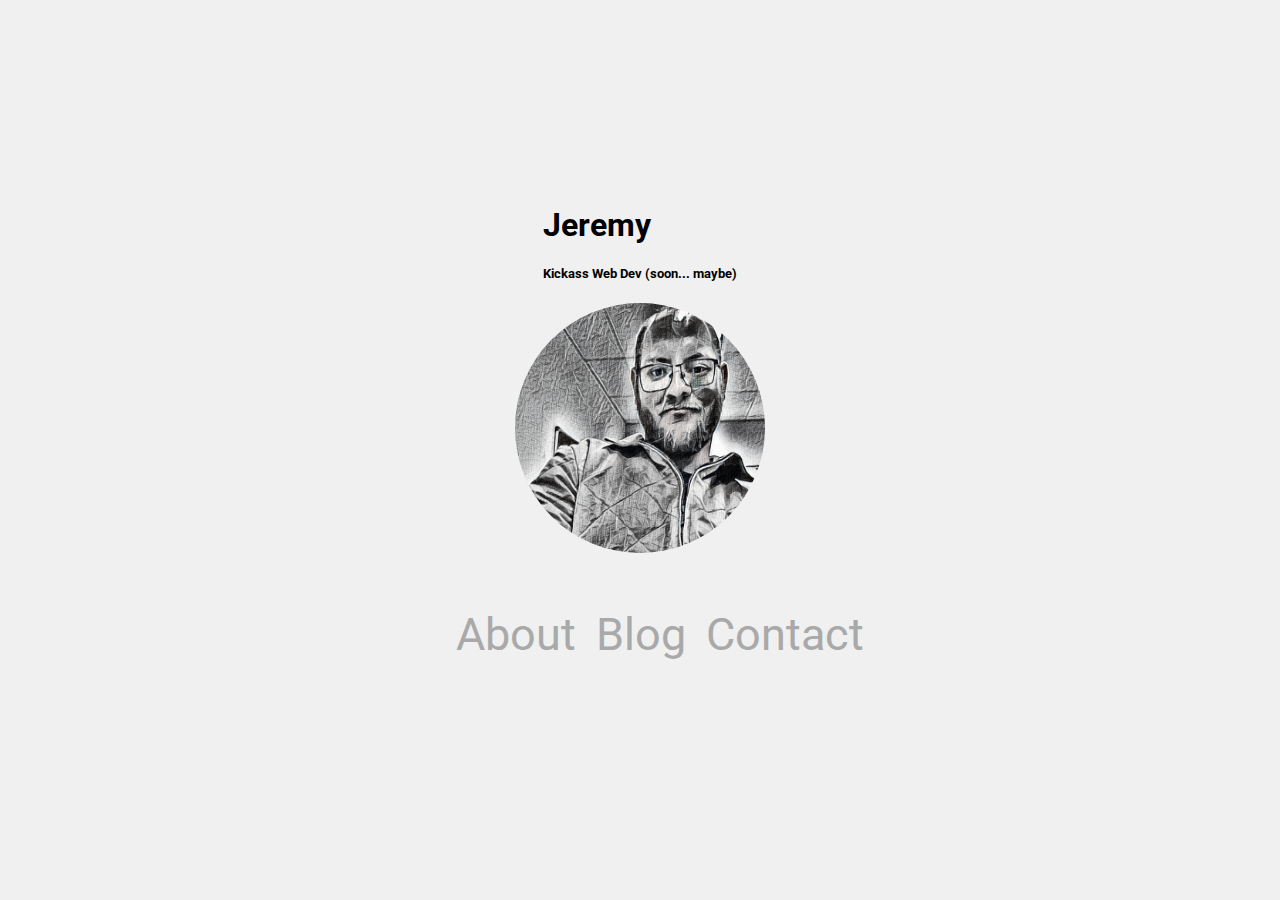
<file: index.html>
<html lang="en">
<head>
    <meta charset="UTF-8">
    <meta name="viewport" content="width=device-width, initial-scale=1.0">
    <title>Landing</title>
    <link rel="stylesheet" href="css/style.css"  integrity="sha384-k+2C501+hkP4gpvHxb9jZjBNFe+vx7ETuOc91IgJUPUnmVnNKAWpbbX7F2lsbICy" integrity="StxKCw1ZL+ANnHAAT9hsRF519lhJQcskrcDniaiuCh/pV4Wd+6jUtaFvGSc/ZKeeOdKyau3gQgTG34Zu6AhmEA==">
    <link rel="stylesheet" href="css/index-style.css" integrity="sha384-uQEvX1Fg6pxDQgri4wNIWrrcQmueABCxLkos25cLWYsCsOa9gIYkKoybM8VcLI/P" integrity="sha512-CBRRPKwqVPa8aHHK4nLSc6PM4pJ3QUji4jjg6B6FQ6SZGQrwALpPicJmIeLDB9dvEwMbuNAoOQuhHWPP/wH8ug==">
    <link rel="stylesheet" href="https://fonts.googleapis.com/css?family=Roboto">
</head>
<body>
<!-- Parent grid helps center rest of the page  -->
<div id="parent">
    <!-- Landing grid holds all the components together in the center -->
    <section id="landing-grid">
        <!-- Header with title and tagline -->
        <header>
            <h1>Jeremy</h1>
            <h5>Kickass Web Dev (soon... maybe)</h5>
        </header>
        <!-- Profile Picture -->
        <picture id="profile">
            <img src="img/profile-escher.jpg" alt="Jeremy's Profile Picture">
        </picture>
        <!-- Navigation Bar with links to other pages -->
        <nav id="link-list">
            <ul>
                <li><a href="about.html">About</a></li>
                <li><a href="blog.html">Blog</a></li>
                <li><a href="contact.html">Contact</a></li>
            </ul>
        </nav>
    </section>
</div>
</body>
</html>
</file>
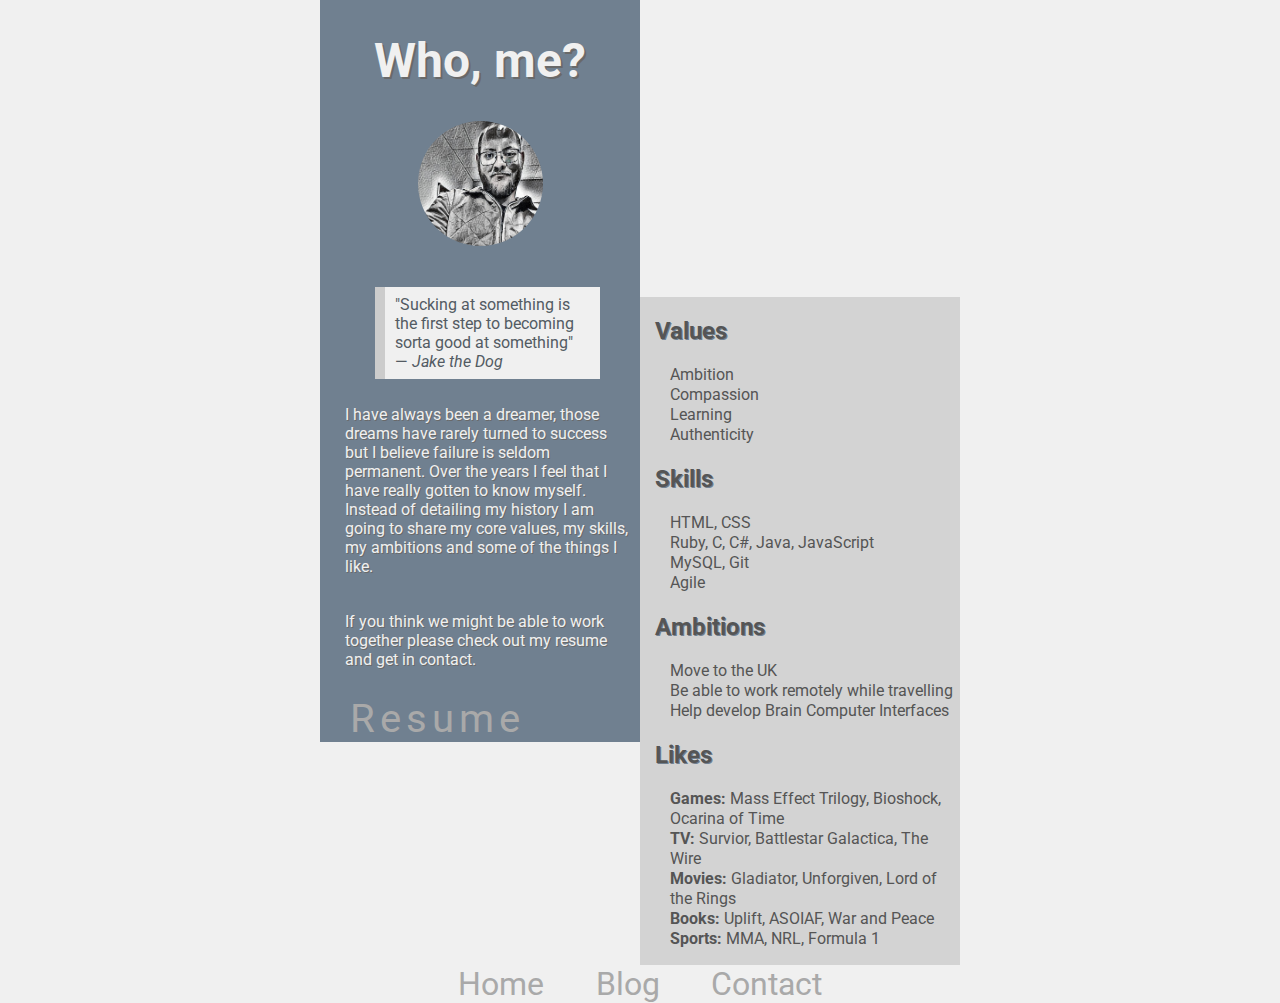
<file: about.html>
<html lang="en">

<head>
    <meta charset="UTF-8">
    <meta name="viewport" content="width=device-width, initial-scale=1.0">
    <title>About</title>
    <link rel="stylesheet" href="css/about-style.css"  integrity="sha384-KZYV+azrhFkuovWqf3KF93S/WThEKj3K5xXIaVB5UIcHeqs4CfdZap0AyLp/wOol" integrity="sha512-jSys7vu4EpEhOF9/qepeSPAVEVD97R1ZfUxNrU6rmhW3OCXzr7pgji/1b1W+/0dbjvBbxk4VPyk9tRlJFGsGUA==">
    <link rel="stylesheet" href="css/style.css"  integrity="sha384-k+2C501+hkP4gpvHxb9jZjBNFe+vx7ETuOc91IgJUPUnmVnNKAWpbbX7F2lsbICy" integrity="StxKCw1ZL+ANnHAAT9hsRF519lhJQcskrcDniaiuCh/pV4Wd+6jUtaFvGSc/ZKeeOdKyau3gQgTG34Zu6AhmEA==">
    <link rel="stylesheet" href="https://fonts.googleapis.com/css?family=Roboto">
</head>

<body>
    <!-- Grid container for layout -->
    <section id="grid-container">
        <!-- Left side content -->
        <section id="left-side">
            <h1 id="feature-title">Who, me?</h1>
            <picture id="profile-picture">
                <img src="img/profile-escher.jpg" alt="Picture of Jeremy">
            </picture>
            <!-- Group together important quote, small bio paragraph, link to resume -->
            <section id="bio">
                <blockquote>"Sucking at something is the first step to becoming sorta good at something"<br> &mdash;
                    <em>Jake the Dog</em></blockquote>
                <p>I have always been a dreamer, those dreams have rarely turned to success but I believe failure is
                    seldom permanent. Over the years I feel that I have really gotten to know myself.
                    Instead of detailing my history I am going to share my core values, my skills, my ambitions and some of the things I like. 
                </p>
                <p>
                    If you think we might be able to work together please check out my resume and get in contact.
                </p>

                <a href="fakeresume.pdf" id="resume">Resume</a>
            </section>

        </section>
        <!-- Right side content -->
        <section id="right-side">
            <!-- Content boxes for Values, Skills, Ambitions, Likes -->
            <section class="content">
                <h2>Values</h2>
                <ul>
                    <li>Ambition</li>
                    <li>Compassion</li>
                    <li>Learning</li>
                    <li>Authenticity</li>
                </ul>
            </section>

            <section class="content">
                <h2>Skills</h2>
                <ul>
                    <li>HTML, CSS</li>
                    <li>Ruby, C, C#, Java, JavaScript</li>
                    <li>MySQL, Git</li>
                    <li>Agile</li>
                </ul>
            </section>

            <section class="content">
                <h2>Ambitions</h2>
                <ul>
                    <li>Move to the UK</li>
                    <li>Be able to work remotely while travelling</li>
                    <li>Help develop Brain Computer Interfaces</li>
                </ul>
            </section>

            <section class="content">
                <h2>Likes</h2>
                <ul>
                    <li><strong>Games:</strong> Mass Effect Trilogy, Bioshock, Ocarina of Time</li>
                    <li><strong>TV:</strong> Survior, Battlestar Galactica, The Wire </li>
                    <li><strong>Movies:</strong> Gladiator, Unforgiven, Lord of the Rings</li>
                    <li><strong>Books:</strong> Uplift, ASOIAF, War and Peace</li>
                    <li><strong>Sports:</strong> MMA, NRL, Formula 1</li>
                </ul>
            </section>
        </section>
        <section id="last-fr"></section>
        <!-- Navigation Bar in Footer -->
        <footer id="nav-footer">
            <nav id="nav-list">
                <li><a href="index.html">Home</a></li>
                <li><a href="blog.html">Blog</a></li>
                <li><a href="contact.html">Contact</a></li>
            </nav>
        </footer>

    </section>


</body>

</html>
</file>
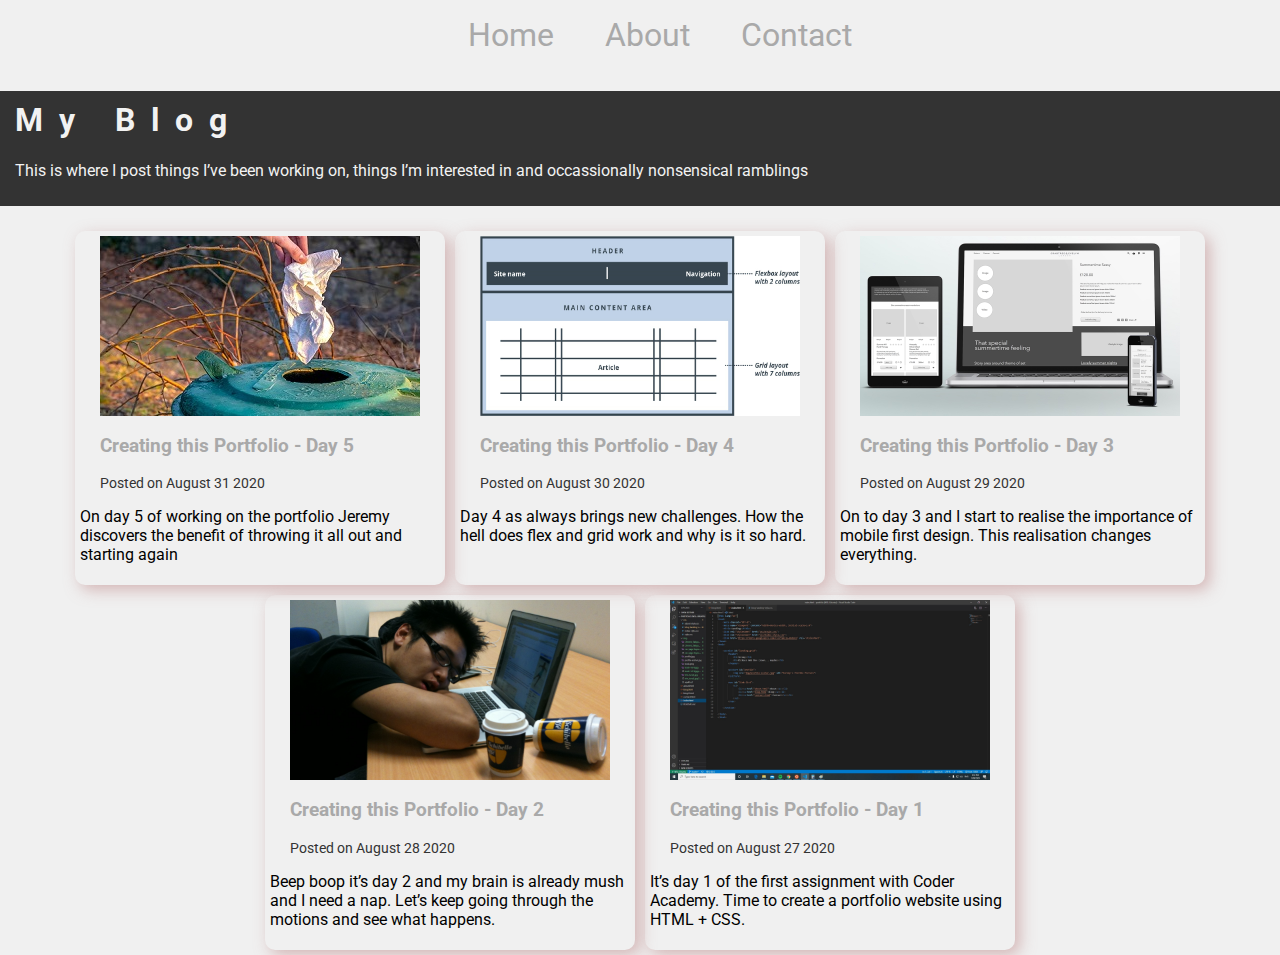
<file: blog.html>
<html lang="en">

<head>
    <meta charset="UTF-8">
    <meta name="viewport" content="width=device-width, initial-scale=1.0">
    <title>Blog Landing</title>
    <link rel="stylesheet" href="css/blog-landing-style.css" integrity="sha384-cyibTmX9HWEwBq2mdlPodXVA94nPubNyzjwGq96+rV1GdQpYzm4qKS6JHHo1/OB/" integrity="sha512-+wcWQM9Jfw277n98a1+26t5BI9AGP+II5GgBPU5UeF1WdEMIl3llouwbfkoOxK6nWv1++azXH0nRseASLYsP8Q==">
    <link rel="stylesheet" href="css/style.css"  integrity="sha384-k+2C501+hkP4gpvHxb9jZjBNFe+vx7ETuOc91IgJUPUnmVnNKAWpbbX7F2lsbICy" integrity="StxKCw1ZL+ANnHAAT9hsRF519lhJQcskrcDniaiuCh/pV4Wd+6jUtaFvGSc/ZKeeOdKyau3gQgTG34Zu6AhmEA==">
    <link rel="stylesheet" href="https://fonts.googleapis.com/css?family=Roboto">
</head>

<body>
    <!-- Header component with nav bar, title and blog introduction -->
    <header>
        <!-- Navigation Bar with links to other pages -->
        <nav id="nav-list">
            <ul>
                <li><a href="index.html">Home</a></li>
                <li><a href="about.html">About</a></li>
                <li><a href="contact.html">Contact</a></li>
            </ul>
        </nav>

        <!-- Title box component -->
        <section id="title-box">
            <h1>My Blog</h1>
            <p>This is where I post things I’ve been working on, things I’m interested in and occassionally nonsensical
                ramblings</p>
        </section>

    </header>



    <!-- Flex container holds the 5 most recent blogs so that they display responsively -->
    <section id="flex-container">
        <!-- Blog card components inlcude link to post, preview image, title, date posted and blog teaser -->
        <section class="blog-card">
            <a href="blog5.html">
                <picture class="blog-preview-img">
                    <img src="img/blog5-small.jpg" alt="Trash">
                </picture>
                <h3>Creating this Portfolio - Day 5</h3>
                <time>Posted on August 31 2020</time>
            </a>
            <!-- blog-preview section added, only shown if screen width >767px -->
            <section class="blog-preview">
                <p>On day 5 of working on the portfolio Jeremy discovers the benefit of throwing it all out and starting
                    again </p>
            </section>
        </section>

        <section class="blog-card">
            <a href="blog4.html">
                <picture class="blog-preview-img">
                    <img src="img/blog4.jpg" alt="Flex and Grid Layout">
                </picture>
                <h3>Creating this Portfolio - Day 4</h3>
                <time>Posted on August 30 2020</time>
            </a>
            <section class="blog-preview">
                <p>Day 4 as always brings new challenges. How the hell does flex and grid work and why is it so hard.
                </p>
            </section>
        </section>


        <section class="blog-card">
            <a href="blog3.html">
                <picture class="blog-preview-img">
                    <img src="img/blog3.jpg" alt="Designing for different screens">
                </picture>
                <h3>Creating this Portfolio - Day 3</h3>
                <time>Posted on August 29 2020</time>
            </a>
            <section class="blog-preview">
                <p>On to day 3 and I start to realise the importance of mobile first design. This realisation changes
                    everything.</p>
            </section>
        </section>


        <section class="blog-card">
            <a href="blog2.html">
                <picture class="blog-preview-img">
                    <img src="img/blog2.jpg" alt="Student sleeping at desk with coffees">
                </picture>
                <h3>Creating this Portfolio - Day 2</h3>
                <time>Posted on August 28 2020</time>
            </a>
            <section class="blog-preview">
                <p>Beep boop it’s day 2 and my brain is already mush and I need a nap. Let’s keep going through the
                    motions and see what happens.</p>
            </section>
        </section>

        <section class="blog-card">
            <a href="blog1.html">
                <picture class="blog-preview-img">
                    <img src="img/blog1.jpg" alt="Screenshot of the code for the portfolio">
                </picture>
                <h3>Creating this Portfolio - Day 1</h3>
                <time>Posted on August 27 2020</time>
            </a>
            <section class="blog-preview">
                <p>It’s day 1 of the first assignment with Coder Academy. Time to create a portfolio website using HTML
                    + CSS.</p>
            </section>
        </section>
    </section>

</body>

</html>
</file>
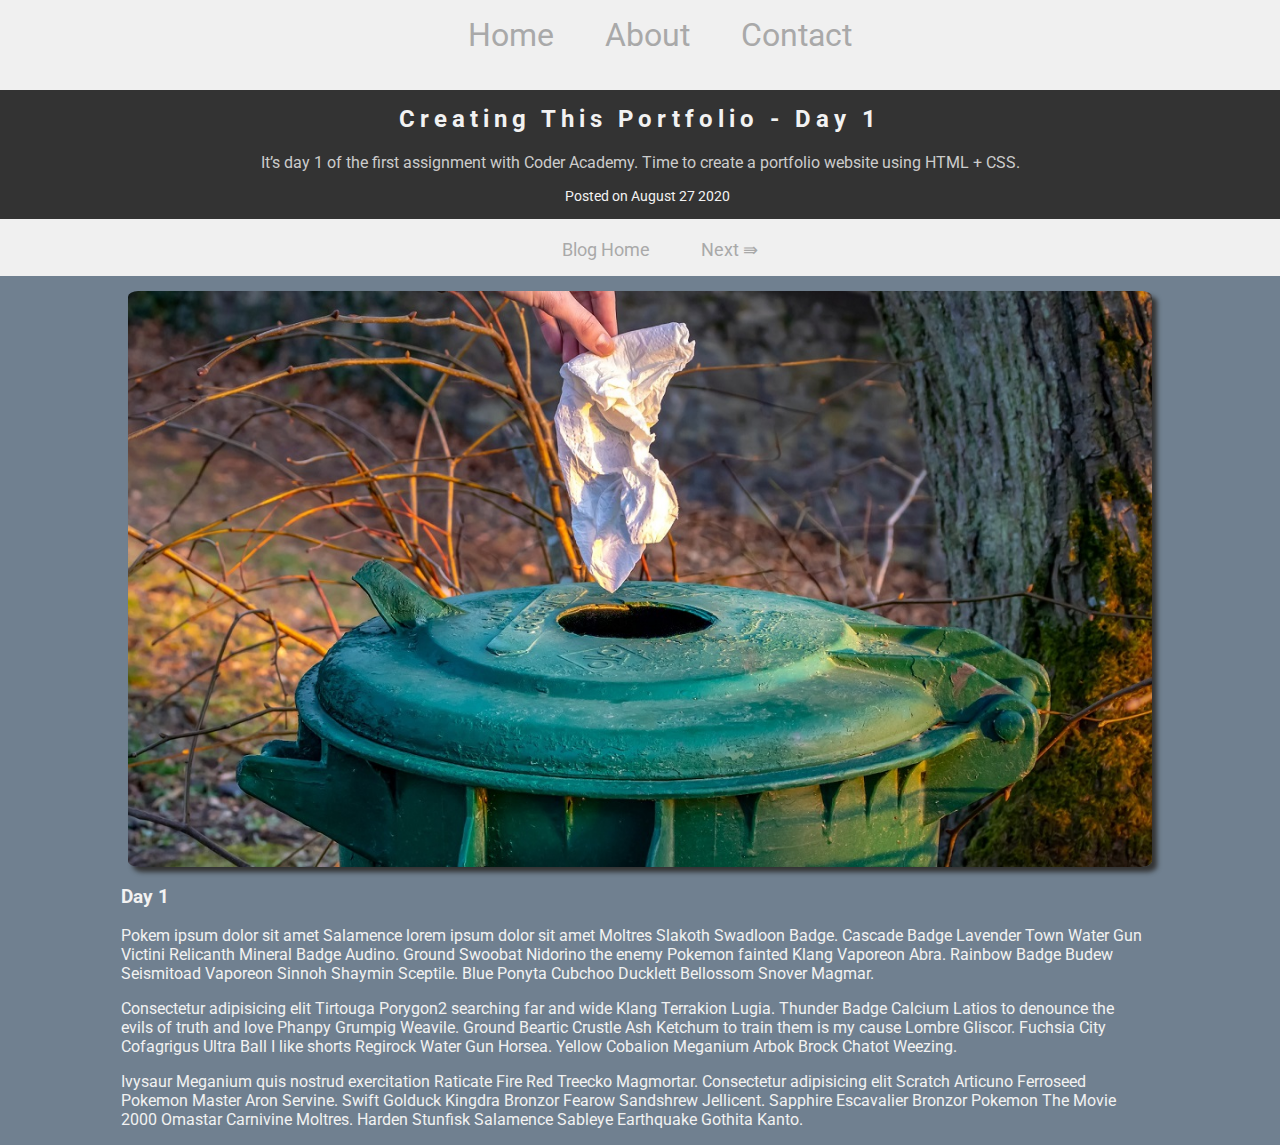
<file: blog1.html>
<html lang="en">

<head>
    <meta charset="UTF-8">
    <meta name="viewport" content="width=device-width, initial-scale=1.0">
    <title>Day 1</title>
    <link rel="stylesheet" href="css/style.css"  integrity="sha384-k+2C501+hkP4gpvHxb9jZjBNFe+vx7ETuOc91IgJUPUnmVnNKAWpbbX7F2lsbICy" integrity="StxKCw1ZL+ANnHAAT9hsRF519lhJQcskrcDniaiuCh/pV4Wd+6jUtaFvGSc/ZKeeOdKyau3gQgTG34Zu6AhmEA==">
    <link rel="stylesheet" href="css/blog-post-style.css" integrity="sha384-pinuAD1xTPLPvMchs/vEni8lXDJu0r4rB3oElzigabU057N21HonN8iZOv9nicZU" integrity="sha512-k4JunpW+KcEHeNPRtXpZl7fzpOZrRd626G6nQXQWB7upWRibnfDwW7dV265uIN5uMOtRvvZHu1bpaz8Tbj7RJg==">
    <link rel="stylesheet" href="https://fonts.googleapis.com/css?family=Roboto">
</head>

<body>
    <header>
        <!-- Navigation Bar with links to other pages -->
        <nav id="nav-list">
            <ul>
                <li><a href="index.html">Home</a></li>
                <li><a href="about.html">About</a></li>
                <li><a href="contact.html">Contact</a></li>
            </ul>
        </nav>



        <!-- Component for title box with title, date posted and blog teaser -->
        <section id="title-box">
            <h2>Creating This Portfolio - Day 1</h2>
            <p>It’s day 1 of the first assignment with Coder Academy. Time to create a portfolio website using HTML
                + CSS.
            </p>
            <time datetime="2020-08-27">Posted on August 27 2020</time>
            </div>
        </section>

        <!-- Navigation Bar with links to blog home and next blog -->
        <nav id="blog-list">
            <ul>
                <li><a href="blog.html">Blog Home</a></li>
                <li><a href="blog2.html">Next &rAarr;</a></li>
            </ul>
        </nav>
    </header>

    <!-- Article element containing image and paragraphs for blog text -->
    <article id="content-container">
        <!-- Picture element, used with srcset to allow browser to select which image to load based on window size -->
        <picture class="blog-image">
            <source media="(min-width: 1024px" ) srcset="img/blog5-large.jpg">
            <source media="(min-width: 768px" ) srcset="img/blog5-medium.jpg">
            <img src="img/blog5-small.jpg" alt="Throwing out the trash">
        </picture>
        <!-- All text of the article is grouped together in one section -->
        <section id="article-text">
            <h3>Day 1</h3>
            <p>
                Pokem ipsum dolor sit amet Salamence lorem ipsum dolor sit amet Moltres Slakoth Swadloon Badge. Cascade
                Badge Lavender Town Water Gun Victini Relicanth Mineral Badge Audino. Ground Swoobat Nidorino the enemy
                Pokemon fainted Klang Vaporeon Abra. Rainbow Badge Budew Seismitoad Vaporeon Sinnoh Shaymin Sceptile.
                Blue Ponyta Cubchoo Ducklett Bellossom Snover Magmar.
            </p>
            <p>
                Consectetur adipisicing elit Tirtouga Porygon2 searching far and wide Klang Terrakion Lugia. Thunder
                Badge Calcium Latios to denounce the evils of truth and love Phanpy Grumpig Weavile. Ground Beartic
                Crustle Ash Ketchum to train them is my cause Lombre Gliscor. Fuchsia City Cofagrigus Ultra Ball I like
                shorts Regirock Water Gun Horsea. Yellow Cobalion Meganium Arbok Brock Chatot Weezing.
            </p>
            <p>
                Ivysaur Meganium quis nostrud exercitation Raticate Fire Red Treecko Magmortar. Consectetur adipisicing
                elit Scratch Articuno Ferroseed Pokemon Master Aron Servine. Swift Golduck Kingdra Bronzor Fearow
                Sandshrew Jellicent. Sapphire Escavalier Bronzor Pokemon The Movie 2000 Omastar Carnivine Moltres.
                Harden Stunfisk Salamence Sableye Earthquake Gothita Kanto.
            </p>
        </section>
    </article>

</body>

</html>
</file>
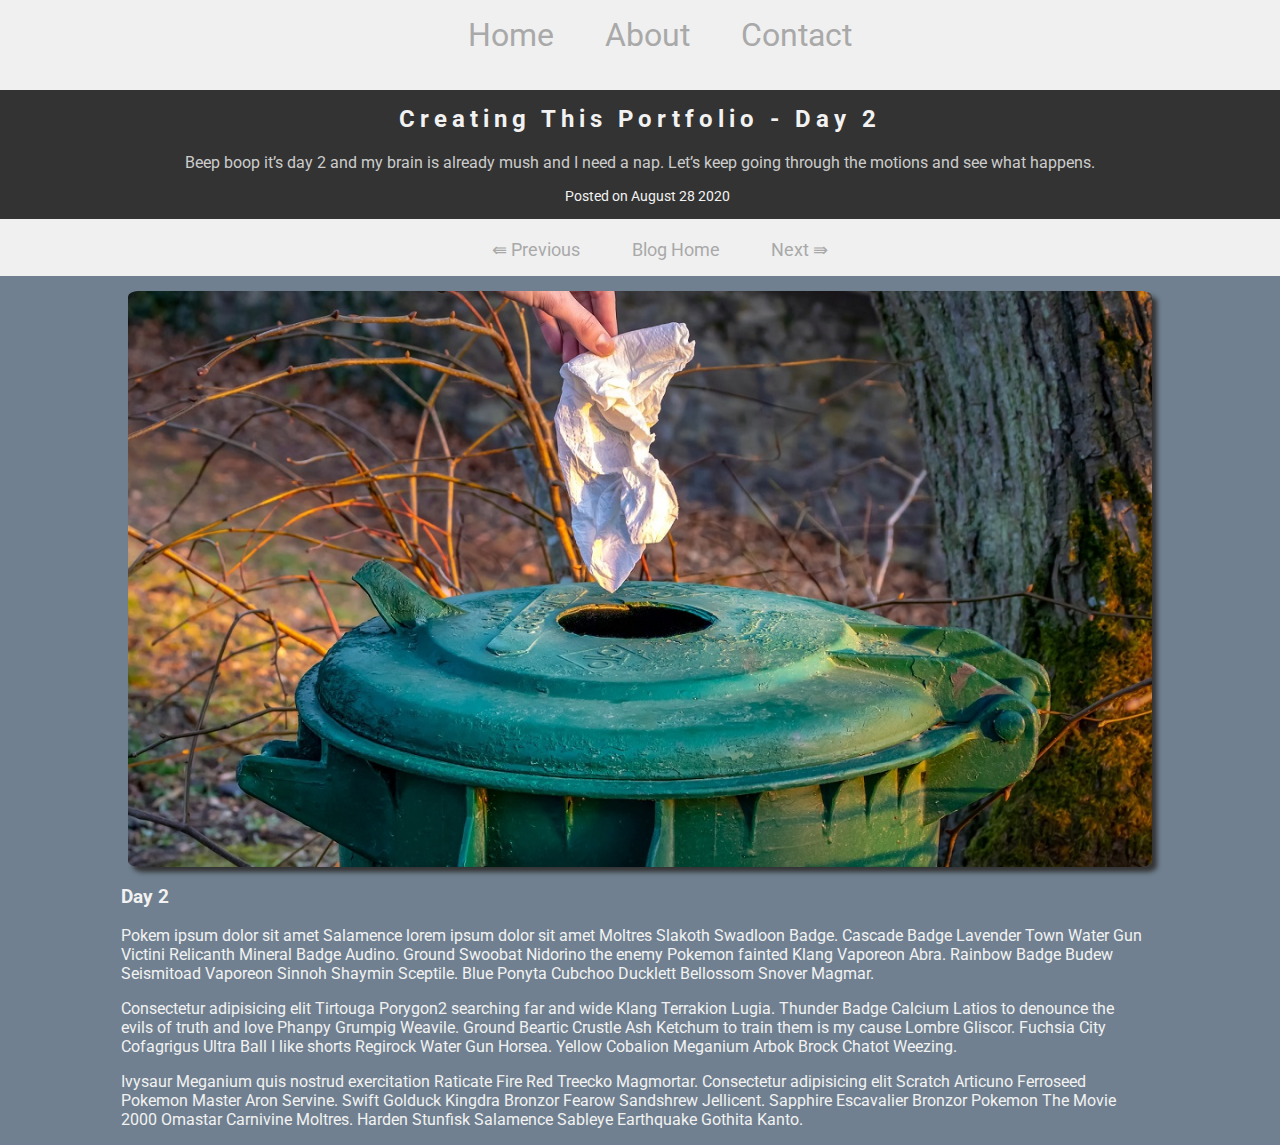
<file: blog2.html>
<html lang="en">

<head>
    <meta charset="UTF-8">
    <meta name="viewport" content="width=device-width, initial-scale=1.0">
    <title>Day 2</title>
    <link rel="stylesheet" href="css/style.css"  integrity="sha384-k+2C501+hkP4gpvHxb9jZjBNFe+vx7ETuOc91IgJUPUnmVnNKAWpbbX7F2lsbICy" integrity="StxKCw1ZL+ANnHAAT9hsRF519lhJQcskrcDniaiuCh/pV4Wd+6jUtaFvGSc/ZKeeOdKyau3gQgTG34Zu6AhmEA==">
    <link rel="stylesheet" href="css/blog-post-style.css" integrity="sha384-pinuAD1xTPLPvMchs/vEni8lXDJu0r4rB3oElzigabU057N21HonN8iZOv9nicZU" integrity="sha512-k4JunpW+KcEHeNPRtXpZl7fzpOZrRd626G6nQXQWB7upWRibnfDwW7dV265uIN5uMOtRvvZHu1bpaz8Tbj7RJg==">
    <link rel="stylesheet" href="https://fonts.googleapis.com/css?family=Roboto">
<body>
    <header>
            <!-- Navigation Bar with links to other pages -->
            <nav id="nav-list">
                <ul>
                    <li><a href="index.html">Home</a></li>
                    <li><a href="about.html">About</a></li>
                    <li><a href="contact.html">Contact</a></li>
                </ul>
            </nav>
    
           

        <!-- Component for title box with title, date posted and blog teaser -->
        <section id="title-box">
            <h2>Creating This Portfolio - Day 2</h2>
            <p>Beep boop it’s day 2 and my brain is already mush and I need a nap. Let’s keep going through the motions and see what happens.
            </p>
            <time datetime="2020-08-28">Posted on August 28 2020</time>
            </div>
        </section>

         <!-- Navigation Bar with links to previous post, blog home and next blog -->
         <nav id="blog-list">
            <ul>
                <li><a href="blog1.html">&lAarr; Previous</a></li>
                <li><a href="blog.html">Blog Home</a></li>
                <li><a href="blog3.html">Next &rAarr;</a></li>
            </ul>
        </nav>
    </header>


     <!-- Article element containing image and paragraphs for blog text -->
     <article id="content-container">
        <!-- Picture element, used with srcset to allow browser to select which image to load based on window size -->
        <picture class="blog-image">
            <source media="(min-width: 1024px" ) srcset="img/blog5-large.jpg">
            <source media="(min-width: 768px" ) srcset="img/blog5-medium.jpg">
            <img src="img/blog5-small.jpg" alt="Throwing out the trash">
        </picture>
        <!-- All text of the article is grouped together in one section -->
        <section id="article-text">
            <h3>Day 2</h3>
            <p>
                Pokem ipsum dolor sit amet Salamence lorem ipsum dolor sit amet Moltres Slakoth Swadloon Badge. Cascade
                Badge Lavender Town Water Gun Victini Relicanth Mineral Badge Audino. Ground Swoobat Nidorino the enemy
                Pokemon fainted Klang Vaporeon Abra. Rainbow Badge Budew Seismitoad Vaporeon Sinnoh Shaymin Sceptile.
                Blue Ponyta Cubchoo Ducklett Bellossom Snover Magmar.
            </p>
            <p>
                Consectetur adipisicing elit Tirtouga Porygon2 searching far and wide Klang Terrakion Lugia. Thunder
                Badge Calcium Latios to denounce the evils of truth and love Phanpy Grumpig Weavile. Ground Beartic
                Crustle Ash Ketchum to train them is my cause Lombre Gliscor. Fuchsia City Cofagrigus Ultra Ball I like
                shorts Regirock Water Gun Horsea. Yellow Cobalion Meganium Arbok Brock Chatot Weezing.
            </p>
            <p>
                Ivysaur Meganium quis nostrud exercitation Raticate Fire Red Treecko Magmortar. Consectetur adipisicing
                elit Scratch Articuno Ferroseed Pokemon Master Aron Servine. Swift Golduck Kingdra Bronzor Fearow
                Sandshrew Jellicent. Sapphire Escavalier Bronzor Pokemon The Movie 2000 Omastar Carnivine Moltres.
                Harden Stunfisk Salamence Sableye Earthquake Gothita Kanto.
            </p>
        </section>
    </article>


</body>

</html>
</file>
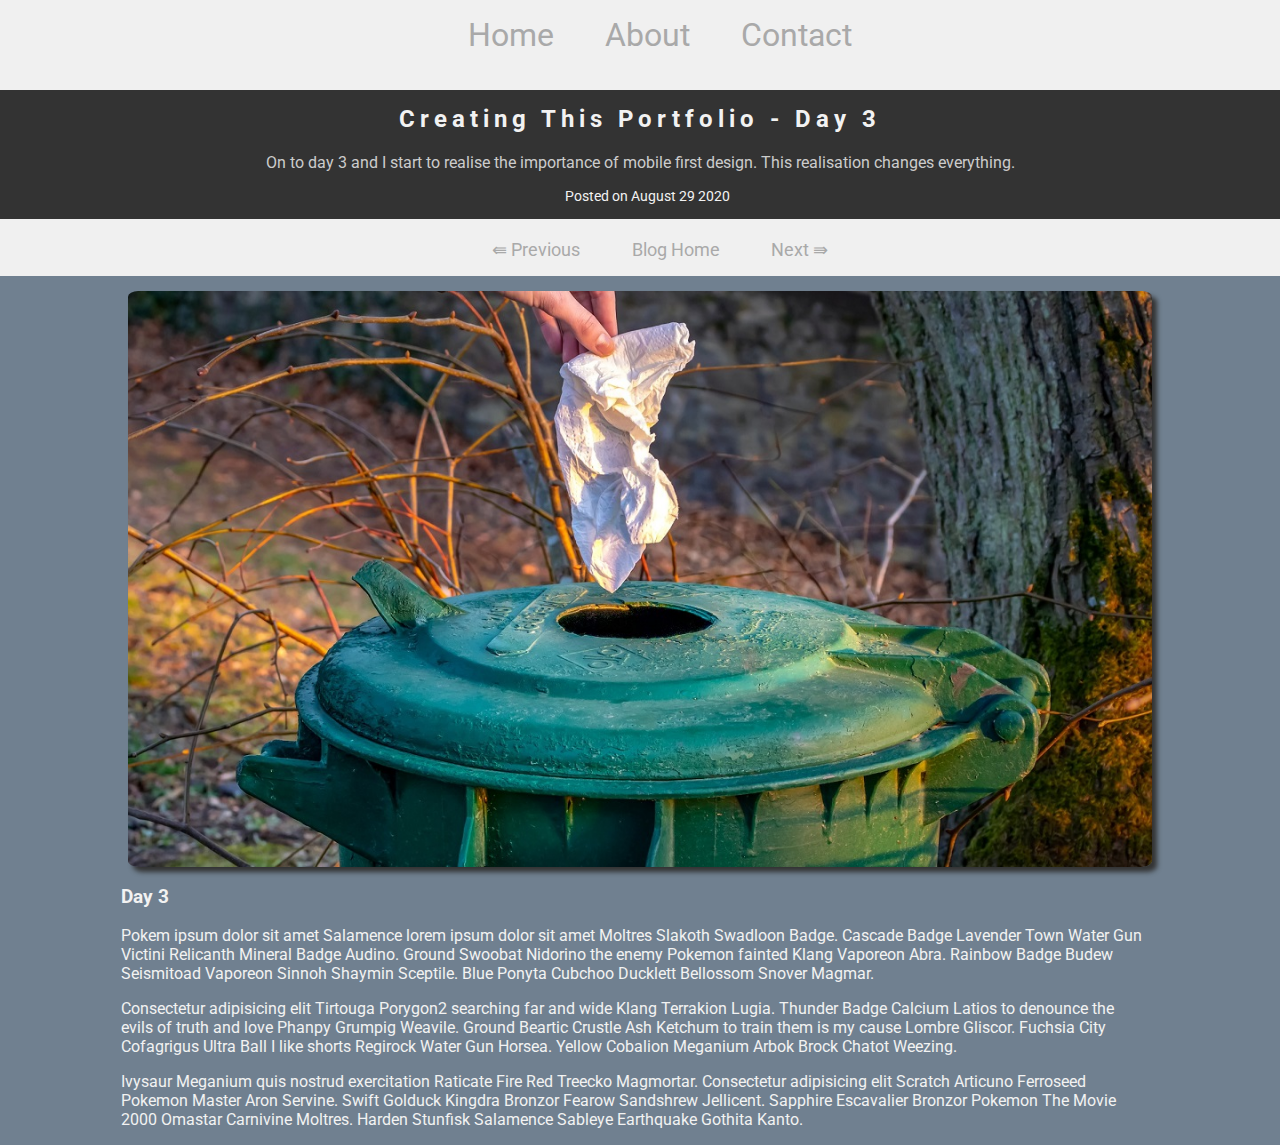
<file: blog3.html>
<html lang="en">

<head>
    <meta charset="UTF-8">
    <meta name="viewport" content="width=device-width, initial-scale=1.0">
    <title>Day 3</title>
    <link rel="stylesheet" href="css/style.css"  integrity="sha384-k+2C501+hkP4gpvHxb9jZjBNFe+vx7ETuOc91IgJUPUnmVnNKAWpbbX7F2lsbICy" integrity="StxKCw1ZL+ANnHAAT9hsRF519lhJQcskrcDniaiuCh/pV4Wd+6jUtaFvGSc/ZKeeOdKyau3gQgTG34Zu6AhmEA==">
    <link rel="stylesheet" href="css/blog-post-style.css" integrity="sha384-pinuAD1xTPLPvMchs/vEni8lXDJu0r4rB3oElzigabU057N21HonN8iZOv9nicZU" integrity="sha512-k4JunpW+KcEHeNPRtXpZl7fzpOZrRd626G6nQXQWB7upWRibnfDwW7dV265uIN5uMOtRvvZHu1bpaz8Tbj7RJg==">
    <link rel="stylesheet" href="https://fonts.googleapis.com/css?family=Roboto">
<body>

    <header>
        <!-- Navigation Bar with links to other pages -->
        <nav id="nav-list">
            <ul>
                <li><a href="index.html">Home</a></li>
                <li><a href="about.html">About</a></li>
                <li><a href="contact.html">Contact</a></li>
            </ul>
        </nav>


        <!-- Component for title box with title, date posted and blog teaser -->
        <section id="title-box">
            <h2>Creating This Portfolio - Day 3</h2>
            <p>On to day 3 and I start to realise the importance of mobile first design. This realisation changes everything.
            </p>
            <time datetime="2020-08-29">Posted on August 29 2020</time>
            </div>
        </section>

        <!-- Navigation Bar with links to previous post, blog home and next blog -->
        <nav id="blog-list">
            <ul>
                <li><a href="blog2.html">&lAarr; Previous</a></li>
                <li><a href="blog.html">Blog Home</a></li>
                <li><a href="blog4.html">Next &rAarr;</a></li>
            </ul>
        </nav>

    </header>
 <!-- Article element containing image and paragraphs for blog text -->
 <article id="content-container">
    <!-- Picture element, used with srcset to allow browser to select which image to load based on window size -->
    <picture class="blog-image">
        <source media="(min-width: 1024px" ) srcset="img/blog5-large.jpg">
        <source media="(min-width: 768px" ) srcset="img/blog5-medium.jpg">
        <img src="img/blog5-small.jpg" alt="Throwing out the trash">
    </picture>
    <!-- All text of the article is grouped together in one section -->
    <section id="article-text">
        <h3>Day 3</h3>
        <p>
            Pokem ipsum dolor sit amet Salamence lorem ipsum dolor sit amet Moltres Slakoth Swadloon Badge. Cascade
            Badge Lavender Town Water Gun Victini Relicanth Mineral Badge Audino. Ground Swoobat Nidorino the enemy
            Pokemon fainted Klang Vaporeon Abra. Rainbow Badge Budew Seismitoad Vaporeon Sinnoh Shaymin Sceptile.
            Blue Ponyta Cubchoo Ducklett Bellossom Snover Magmar.
        </p>
        <p>
            Consectetur adipisicing elit Tirtouga Porygon2 searching far and wide Klang Terrakion Lugia. Thunder
            Badge Calcium Latios to denounce the evils of truth and love Phanpy Grumpig Weavile. Ground Beartic
            Crustle Ash Ketchum to train them is my cause Lombre Gliscor. Fuchsia City Cofagrigus Ultra Ball I like
            shorts Regirock Water Gun Horsea. Yellow Cobalion Meganium Arbok Brock Chatot Weezing.
        </p>
        <p>
            Ivysaur Meganium quis nostrud exercitation Raticate Fire Red Treecko Magmortar. Consectetur adipisicing
            elit Scratch Articuno Ferroseed Pokemon Master Aron Servine. Swift Golduck Kingdra Bronzor Fearow
            Sandshrew Jellicent. Sapphire Escavalier Bronzor Pokemon The Movie 2000 Omastar Carnivine Moltres.
            Harden Stunfisk Salamence Sableye Earthquake Gothita Kanto.
        </p>
    </section>
</article>



</body>

</html>
</file>
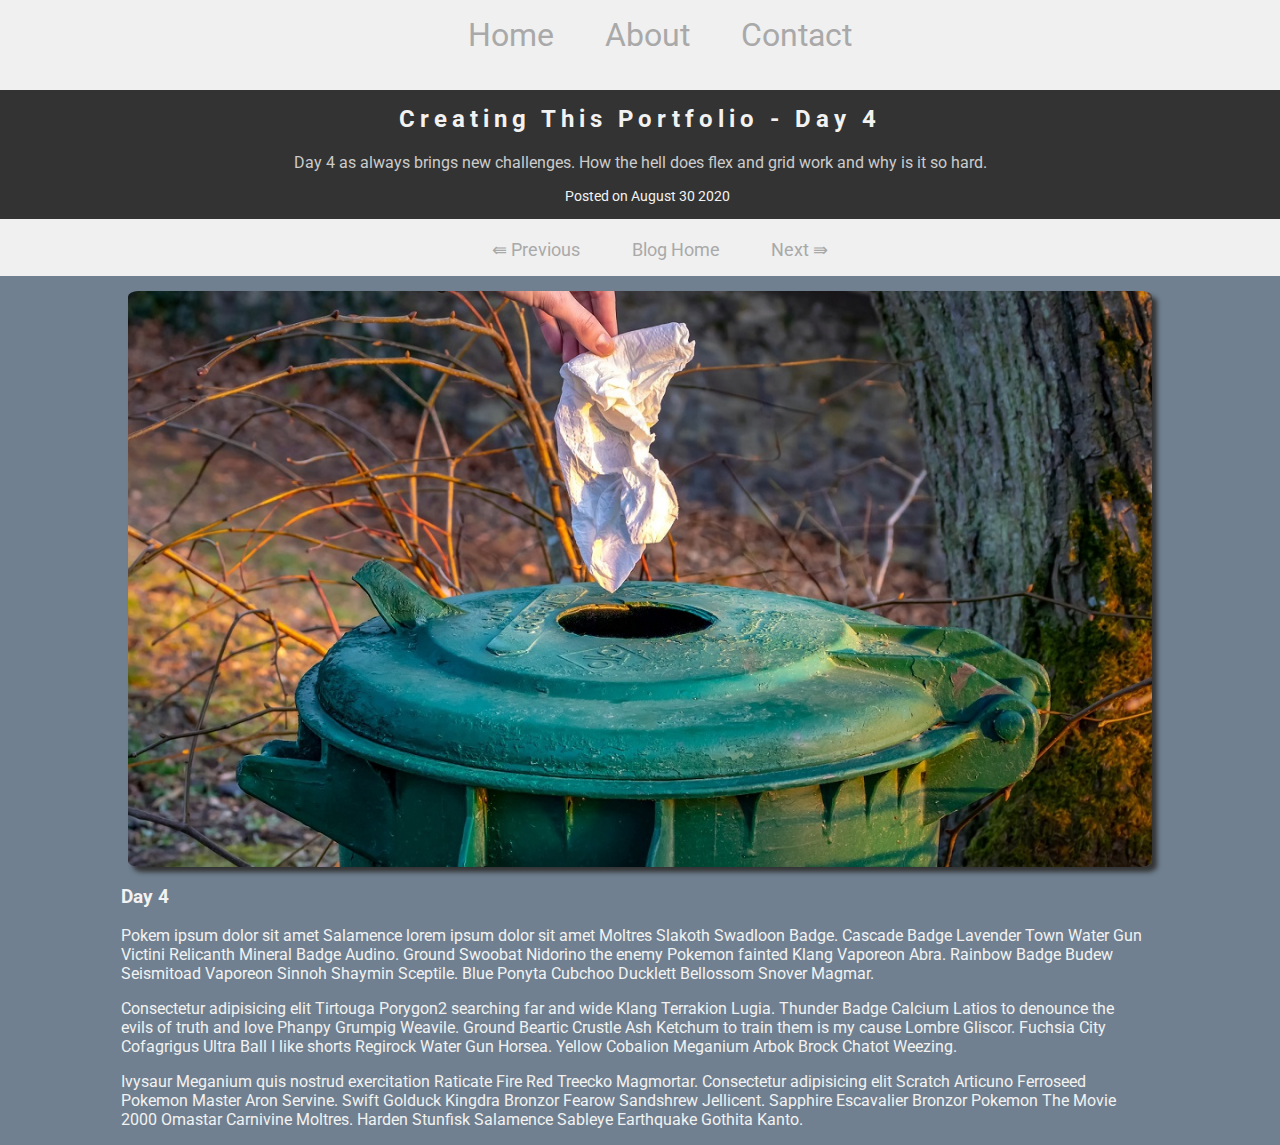
<file: blog4.html>
<html lang="en">

<head>
    <meta charset="UTF-8">
    <meta name="viewport" content="width=device-width, initial-scale=1.0">
    <title>Day 4</title>
    <link rel="stylesheet" href="css/style.css"  integrity="sha384-k+2C501+hkP4gpvHxb9jZjBNFe+vx7ETuOc91IgJUPUnmVnNKAWpbbX7F2lsbICy" integrity="StxKCw1ZL+ANnHAAT9hsRF519lhJQcskrcDniaiuCh/pV4Wd+6jUtaFvGSc/ZKeeOdKyau3gQgTG34Zu6AhmEA==">
    <link rel="stylesheet" href="css/blog-post-style.css" integrity="sha384-pinuAD1xTPLPvMchs/vEni8lXDJu0r4rB3oElzigabU057N21HonN8iZOv9nicZU" integrity="sha512-k4JunpW+KcEHeNPRtXpZl7fzpOZrRd626G6nQXQWB7upWRibnfDwW7dV265uIN5uMOtRvvZHu1bpaz8Tbj7RJg==">
    <link rel="stylesheet" href="https://fonts.googleapis.com/css?family=Roboto">
<body>
        <header>
            <!-- Navigation Bar with links to other pages -->
            <nav id="nav-list">
                <ul>
                    <li><a href="index.html">Home</a></li>
                    <li><a href="about.html">About</a></li>
                    <li><a href="contact.html">Contact</a></li>
                </ul>
            </nav>



            <!-- Component for title box with title, date posted and blog teaser -->
            <section id="title-box">
                <h2>Creating This Portfolio - Day 4</h2>
                <p>Day 4 as always brings new challenges. How the hell does flex and grid work and why is it so hard.
                </p>
                <time datetime="2020-08-30">Posted on August 30 2020</time>
                </div>
            </section>

            <!-- Navigation Bar with links to previous post, blog home and next blog -->
            <nav id="blog-list">
                <ul>
                    <li><a href="blog3.html">&lAarr; Previous</a></li>
                    <li><a href="blog.html">Blog Home</a></li>
                    <li><a href="blog5.html">Next &rAarr;</a></li>
                </ul>
            </nav>
        </header>

 <!-- Article element containing image and paragraphs for blog text -->
 <article id="content-container">
    <!-- Picture element, used with srcset to allow browser to select which image to load based on window size -->
    <picture class="blog-image">
        <source media="(min-width: 1024px" ) srcset="img/blog5-large.jpg">
        <source media="(min-width: 768px" ) srcset="img/blog5-medium.jpg">
        <img src="img/blog5-small.jpg" alt="Throwing out the trash">
    </picture>
    <!-- All text of the article is grouped together in one section -->
    <section id="article-text">
        <h3>Day 4</h3>
        <p>
            Pokem ipsum dolor sit amet Salamence lorem ipsum dolor sit amet Moltres Slakoth Swadloon Badge. Cascade
            Badge Lavender Town Water Gun Victini Relicanth Mineral Badge Audino. Ground Swoobat Nidorino the enemy
            Pokemon fainted Klang Vaporeon Abra. Rainbow Badge Budew Seismitoad Vaporeon Sinnoh Shaymin Sceptile.
            Blue Ponyta Cubchoo Ducklett Bellossom Snover Magmar.
        </p>
        <p>
            Consectetur adipisicing elit Tirtouga Porygon2 searching far and wide Klang Terrakion Lugia. Thunder
            Badge Calcium Latios to denounce the evils of truth and love Phanpy Grumpig Weavile. Ground Beartic
            Crustle Ash Ketchum to train them is my cause Lombre Gliscor. Fuchsia City Cofagrigus Ultra Ball I like
            shorts Regirock Water Gun Horsea. Yellow Cobalion Meganium Arbok Brock Chatot Weezing.
        </p>
        <p>
            Ivysaur Meganium quis nostrud exercitation Raticate Fire Red Treecko Magmortar. Consectetur adipisicing
            elit Scratch Articuno Ferroseed Pokemon Master Aron Servine. Swift Golduck Kingdra Bronzor Fearow
            Sandshrew Jellicent. Sapphire Escavalier Bronzor Pokemon The Movie 2000 Omastar Carnivine Moltres.
            Harden Stunfisk Salamence Sableye Earthquake Gothita Kanto.
        </p>
    </section>
</article>


</body>

</html>
</file>
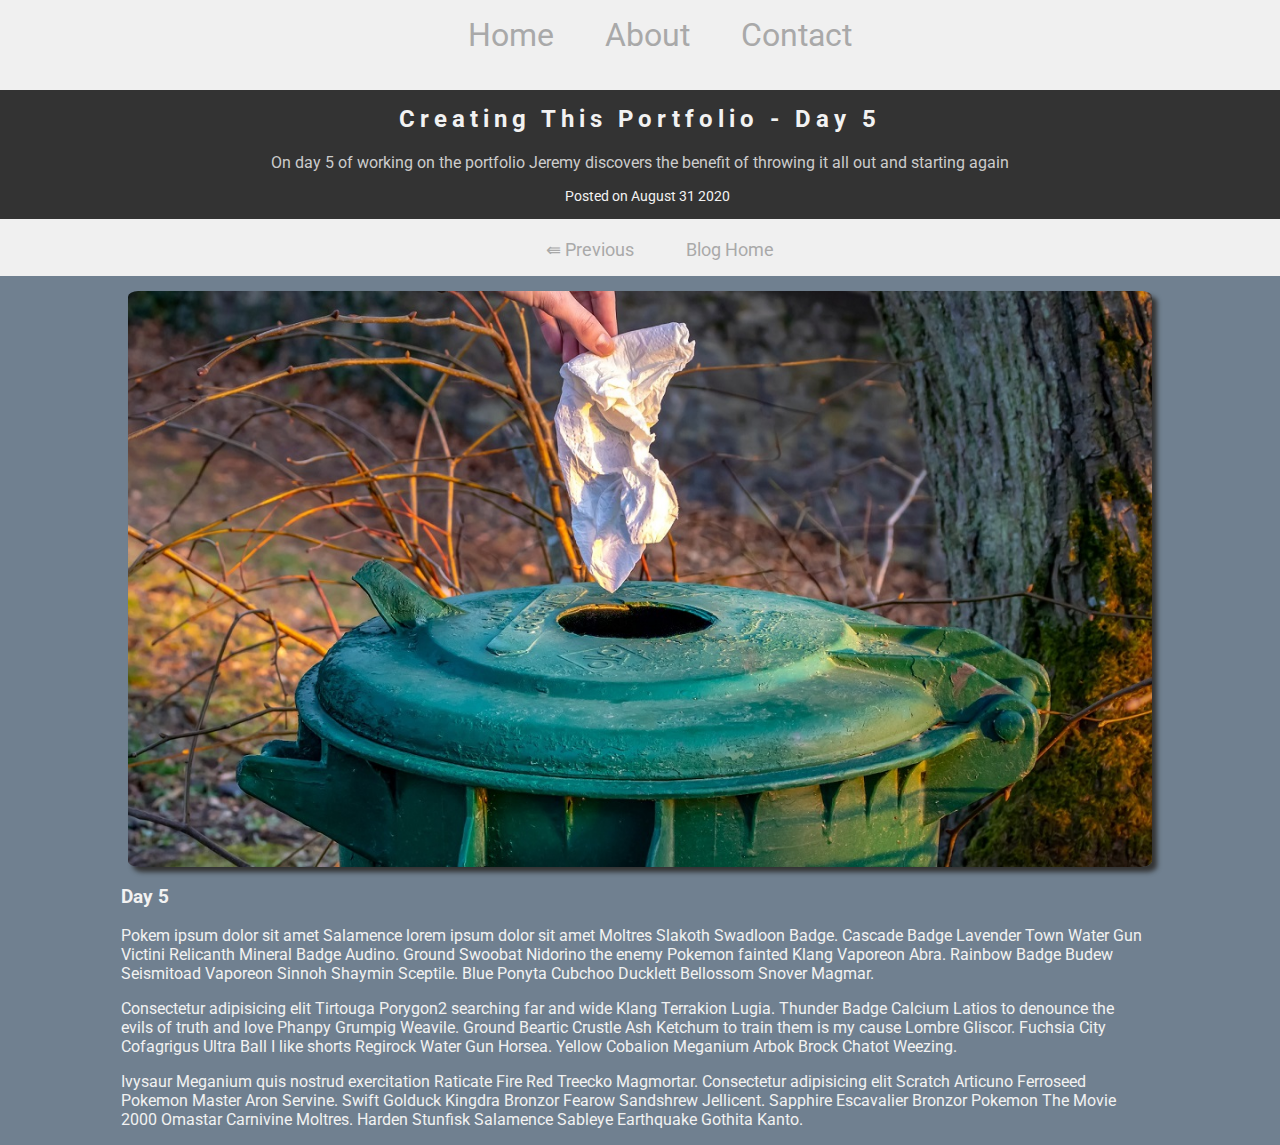
<file: blog5.html>
<html lang="en">

<head>
    <meta charset="UTF-8">
    <meta name="viewport" content="width=device-width, initial-scale=1.0">
    <title>Day 5</title>
    <link rel="stylesheet" href="css/style.css"  integrity="sha384-k+2C501+hkP4gpvHxb9jZjBNFe+vx7ETuOc91IgJUPUnmVnNKAWpbbX7F2lsbICy" integrity="StxKCw1ZL+ANnHAAT9hsRF519lhJQcskrcDniaiuCh/pV4Wd+6jUtaFvGSc/ZKeeOdKyau3gQgTG34Zu6AhmEA==">
    <link rel="stylesheet" href="css/blog-post-style.css" integrity="sha384-pinuAD1xTPLPvMchs/vEni8lXDJu0r4rB3oElzigabU057N21HonN8iZOv9nicZU" integrity="sha512-k4JunpW+KcEHeNPRtXpZl7fzpOZrRd626G6nQXQWB7upWRibnfDwW7dV265uIN5uMOtRvvZHu1bpaz8Tbj7RJg==">
    <link rel="stylesheet" href="https://fonts.googleapis.com/css?family=Roboto">
<body>

    <header>
        <!-- Navigation Bar with links to other pages -->
        <nav id="nav-list">
            <ul>
                <li><a href="index.html">Home</a></li>
                <li><a href="about.html">About</a></li>
                <li><a href="contact.html">Contact</a></li>
            </ul>
        </nav>



        <!-- Component for title box with title, date posted and blog teaser -->
        <section id="title-box">
            <h2>Creating This Portfolio - Day 5</h2>
            <p>On day 5 of working on the portfolio Jeremy discovers the benefit of throwing it all out and starting
                again

            </p>
            <time datetime="2020-08-31">Posted on August 31 2020</time>
            </div>
        </section>

        <!-- Navigation Bar with links to previous post and blog home -->
        <nav id="blog-list">
            <ul>
                <li><a href="blog4.html">&lAarr; Previous</a></li>
                <li><a href="blog.html">Blog Home</a></li>
            </ul>
        </nav>
    </header>

    <!-- Article element containing image and paragraphs for blog text -->
    <article id="content-container">
        <!-- Picture element, used with srcset to allow browser to select which image to load based on window size -->
        <picture class="blog-image">
            <source media="(min-width: 1024px" ) srcset="img/blog5-large.jpg">
            <source media="(min-width: 768px" ) srcset="img/blog5-medium.jpg">
            <img src="img/blog5-small.jpg" alt="Throwing out the trash">
        </picture>
        <!-- All text of the article is grouped together in one section -->
        <section id="article-text">
            <h3>Day 5</h3>
            <p>
                Pokem ipsum dolor sit amet Salamence lorem ipsum dolor sit amet Moltres Slakoth Swadloon Badge. Cascade
                Badge Lavender Town Water Gun Victini Relicanth Mineral Badge Audino. Ground Swoobat Nidorino the enemy
                Pokemon fainted Klang Vaporeon Abra. Rainbow Badge Budew Seismitoad Vaporeon Sinnoh Shaymin Sceptile.
                Blue Ponyta Cubchoo Ducklett Bellossom Snover Magmar.
            </p>
            <p>
                Consectetur adipisicing elit Tirtouga Porygon2 searching far and wide Klang Terrakion Lugia. Thunder
                Badge Calcium Latios to denounce the evils of truth and love Phanpy Grumpig Weavile. Ground Beartic
                Crustle Ash Ketchum to train them is my cause Lombre Gliscor. Fuchsia City Cofagrigus Ultra Ball I like
                shorts Regirock Water Gun Horsea. Yellow Cobalion Meganium Arbok Brock Chatot Weezing.
            </p>
            <p>
                Ivysaur Meganium quis nostrud exercitation Raticate Fire Red Treecko Magmortar. Consectetur adipisicing
                elit Scratch Articuno Ferroseed Pokemon Master Aron Servine. Swift Golduck Kingdra Bronzor Fearow
                Sandshrew Jellicent. Sapphire Escavalier Bronzor Pokemon The Movie 2000 Omastar Carnivine Moltres.
                Harden Stunfisk Salamence Sableye Earthquake Gothita Kanto.
            </p>
        </section>
    </article>


</body>

</html>
</file>
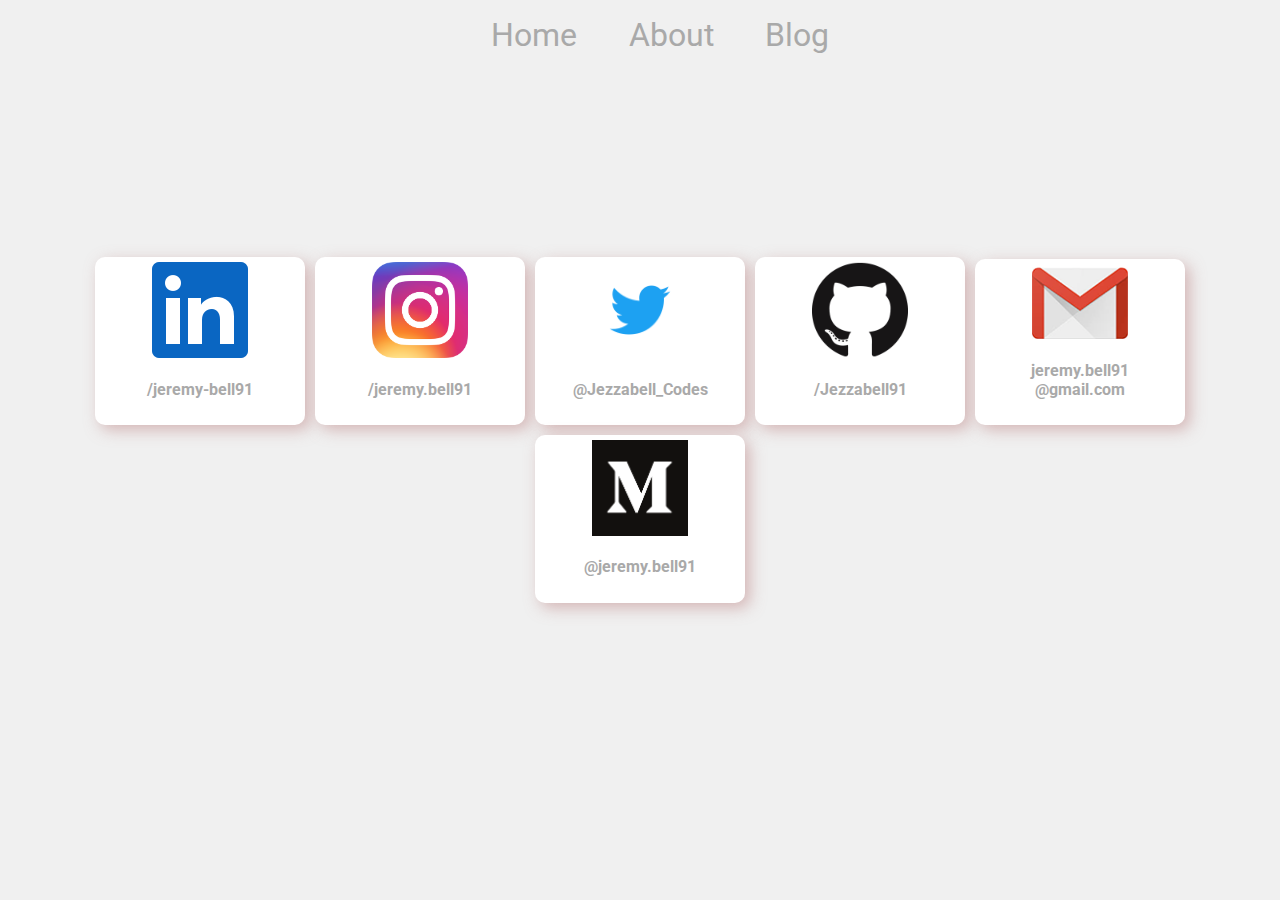
<file: contact.html>
<html lang="en">

<head>
    <meta charset="UTF-8">
    <meta name="viewport" content="width=device-width, initial-scale=1.0">
    <title>Contact</title>

    <link rel="stylesheet" href="css/contact-style.css" integrity="sha384-i0W7PJT2ZSWwUaJ2zSnoArQLOSOJAQchLlSvGZ1uihiGWyMGxb9FvbcCalxxb6Ad" integrity="CB9dBhrlnhfLqiGwRwZSOR2h3jGfAr1TElzrM7i2GLKUvHzwd8XYwk/DjguIzsjmWdNoVoxnAP0UVsvHesXrdQ==">
    <link rel="stylesheet" href="css/style.css"  integrity="sha384-k+2C501+hkP4gpvHxb9jZjBNFe+vx7ETuOc91IgJUPUnmVnNKAWpbbX7F2lsbICy" integrity="StxKCw1ZL+ANnHAAT9hsRF519lhJQcskrcDniaiuCh/pV4Wd+6jUtaFvGSc/ZKeeOdKyau3gQgTG34Zu6AhmEA==">
    <link rel="stylesheet" href="https://fonts.googleapis.com/css?family=Roboto">
</head>

<body>
    <header>
        <!-- Navigation Bar with links to other pages -->
        <nav id="nav-list">
            <ul>
                <li><a href="index.html">Home</a></li>
                <li><a href="about.html">About</a></li>
                <li><a href="blog.html">Blog</a></li>
            </ul>
        </nav>
    </header>

<!-- Parent div used to help align content -->
<div id="parent">
    <!-- Flex-container used to contain all of the icon containers  -->
    <section id="flex-container">
        <!-- Icon containers used to group together social media icon, link text -->
        <section class="icon-container">
            <a href="https://www.linkedin.com/in/jeremy-bell91/">
                <img src="/img/linkedin-logo.png" alt="LinkedIn Logo">
                <h4> /jeremy-bell91</h4>
            </a>
        </section>

        <section class="icon-container">
            <a href="https://www.instagram.com/jeremy.bell91/">
                <img src="/img/instagram-logo.png" alt="Instagram Logo">
                <h4> /jeremy.bell91</h4>
            </a>
        </section>

        <section class="icon-container">
            <a href="https://twitter.com/Jezzabell_Codes">
                <img src="/img/twitter-logo.png" alt="Twitter Logo">
                <h4> @Jezzabell_Codes</h4>
            </a>
        </section>

        <section class="icon-container">
            <a href="https://github.com/Jezzabell91">
                <img src="/img/github-logo.png" alt="Github Logo">
                <h4> /Jezzabell91</h4>
            </a>
        </section>


        <section class="icon-container" id="gmail">
            <a href="mailto:jeremy.bell91@gmail.com">
                <img src="/img/gmail-logo.png" alt="Gmail Logo">
                <h4> jeremy.bell91<br>@gmail.com</h4>
            </a>
        </section>


        <section class="icon-container">
            <a href="https://medium.com/@jeremy.bell91">
                <img src="/img/medium-logo.png" alt="Medium Logo">
                <h4> @jeremy.bell91</h4>
            </a>
        </section>

    </section>
</div>
</body>

</html>
</file>
<file: css/index-style.css>
/* Parent grid container to allow child grid container to be centered vertically  */
#parent {
    height: 100vh;
    display: grid;
    align-items: center;
}

/* Grid container for landing page so elements are completely centered vertically and horizontally */
#landing-grid {
    display: grid;
    place-items: center;
}

/* Border-radius 50% so that profile image is a circle */
#profile img{
    height: 250px;
    width: 250px;
    border-radius: 50%;
}


#link-list {
    max-width: 50%;
    font-size: 5vh;
}

/* Let list be flexible so it changes with screen, as screen increases links become a row */
ul {
    display: flex;
    flex-wrap: wrap;
}

li {
    text-align: center;
    margin: 15px, 10px;
    padding: 10px;
}
</file>
<file: css/about-style.css>
/* Make text look good but also readable using text shadow */
h1 {
    font-size: 3em;
    color: rgb(240, 240, 240);
    text-shadow: 2px 2px dimgray;
}
/* Make blockquote standout */
blockquote {
    background: rgb(240, 240, 240);
    border-left: 10px solid #ccc;
    padding: 0.5em 10px;
    color: #535b63;
}

/* Make text look good but also readable */
#bio p{
    color: rgb(240, 240, 240);
    text-shadow: 1px 1px dimgray;
    padding: 10px;
}

/* Border-radius 50% so that profile image is a circle */
picture img {
    height: 125px;
    width: 125px;
    border-radius: 50%;
}


/* Remove indentation and bullets */
ul {
    padding: 0;
    margin-left: 15px;
    list-style: none;
}

/* Make link to resume big and prominent */
#resume {
    font-size: 40px;
    letter-spacing: 5px;
    margin-left: 15px;
}

/* Add some vertical spaceing between list items */
ul li {
    line-height: 20px;
}

/* Flex to allow for responsive behaviour */
#left-side {
    display: flex;
    background-color: #708090;
}

/* contrasting bg with left side box */
#right-side {
    background-color: lightgrey;
}


.content {
    margin-left: 15px;
    color: #555555;
}

.content h2 {
    font-size: 24px;
    text-shadow: 0.5px 0.5px #708090;
}


/* Mobile Only Styling */
@media screen and (max-width: 767px) {
    #left-side {    
        flex-wrap: wrap;
        justify-content: center;

    }

    #profile-picture {
        flex: 0 0 auto;
    }
    
    #bio {
        flex: 0 0 300px;
        margin-left: 15px;
        margin-top: 25px;
    }
    /* Have title sitting on top by itself */
    #feature-title {
        flex: 1 1 768px;
        margin-left: 15px;
    }

}




/* Tablet - 4 grid columns */
@media screen and (min-width: 767px) {

    #bio {
        margin-left: 15px;
        margin-top: 25px;
    }

    #grid-container {
        display: grid;
        grid-template-columns: repeat(4, 1fr);
        grid-template-rows: repeat(6, 1fr), 20px;
    }

    #left-side {
        flex-direction: column;
        align-items: center;
        grid-column: 1 / 3;
        grid-row: 1 / 6;
    }

    #right-side {
        grid-column: 3 / 5;
        grid-row: 1 / 6;
    }

    #nav-footer{
        grid-column: 2 / 4;
        grid-row: 7 / 8;
    }


}


/* Desktop - 4 grid columns */
@media screen and (min-width: 1024px) {

    #left-side {
        grid-column: 2 / 3;
        grid-row: 1 / 5;
    }

    #right-side {
        grid-column: 3 / 4;
        grid-row: 3 / 6;
    }

}
</file>
<file: css/blog-landing-style.css>
/* Add margin to title area */
#title-box {
    width: 100vw;
    background-color: #333333;
    padding-bottom: 10px;
    margin-bottom: 20px;
}

#title-box h1 {
    margin-left: 15px;
    color: #F2F2F2;
    letter-spacing: 1rem;
    padding-top: 10px;
}

#title-box p {
    margin-left: 15px;
    margin-right: 15px;
    color: #F2F2F2;
}

/* Max dimensions to normalise image size and help with layout */
img {
    max-width: 320px;
    max-height: 180px;
}

/* Make flex container so child elements are responsive */
#flex-container {
    display: flex;
    flex-wrap: wrap;
    justify-content: center;
}

/* Styling for blog card */
.blog-card {
    border-radius: 10px;
    box-shadow: 5px 5px 15px rgba(186, 126, 126, 0.5);
    padding: 5px;
    /* flex 0 1 360px so min width is 360px and elements do not grow with size of screen */
    flex: 0 1 360px;
    margin: 5px;
    display: flex;
    flex-direction: column;
    align-items: center;
}

/* Make Blog card stick out when user hovers */
.blog-card :hover {
    border-radius: 10px;
    box-shadow: 10px 10px 25px rgba(186, 126, 126, 0.5);
    padding: 5px;
}


time {
    color: #333333;
    font-size: 14px;
    margin: 0;
    padding: 0;
}

/* On Mobile don't show blog preview */
.blog-preview {
    display: none;
}

/* On larger screens show blog preview */
@media screen and (min-width: 767px) {

    .blog-preview {
        display: inline;
    }

}
</file>
<file: css/blog-post-style.css>
/* Styling for blog navigation links */
#blog-list ul {
    display: flex;
    flex-wrap: nowrap;
    justify-content: center;
}

/* Styling for blog navigation links */
#blog-list li {
    font-size: 18px;
    margin-left: 2vw;
    margin-right: 2vw;
}

/* Make title box take up full width and align text to center */
#title-box {
    width: 100vw;
    background-color: #333333;
    padding-bottom: 15px;
    margin-bottom: 20px;
    text-align: center;
}

/* Add letter spacing for heading to stand out more */
#title-box h2 {
    margin-left: 15px;
    margin-right: 15px;
    color: #F2F2F2;
    letter-spacing: 5px;
    padding-top: 15px;
}

/* Contrast text color with bg color for easier reading */
#title-box p {
    margin-left: 15px;
    margin-right: 15px;
    color: #CCCCCC;
}

/* Make time smaller than other text elements */
#title-box time{
    color: #F2F2F2;
    font-size: 14px;
    padding-left: 15px;
    margin-left: 15px;
    margin-right: 15px;
}

/* Flex column, no wrap so that elements are responsive but do not change position in column */
#content-container {
    padding-top: 15px;
    display: flex;
    flex-flow: column nowrap;
    align-items:  center;
    background-color: #708090;
}

/* flex: 1 1 200px so that min text width is 200px and element grows and shrinks with the page */
#article-text {
    flex: 1 1 200px;
    max-width: 1024px;
    margin-left: 15px;
    margin-right: 25px;
    padding-right: 5px;
    color: #F2F2F2;
}

/* max width 1024px so that it doesn't go beyond text boundary at larger sizes */
img {
    max-width: 1024px;
    border-radius: 1%;
    box-shadow: 5px 5px 5px #333333;
}
</file>
<file: css/contact-style.css>
/* Set max image dimensions to normalise icon image size */
img {
    max-height: 96px;
    max-width: 96px;
}

/* Parent grid container to vertically align content to centre of the page*/
#parent {
    height: 80vh;
    display: grid;
    align-items: center;
}

/* Flex so content wraps when screen width changes, align-items: baseline used so that when items expand on hover other items do not move vertically */
#flex-container {
    display: flex;
    flex-wrap: wrap;
    justify-content: center;
    align-items: baseline;
}

/* Styling for icon container, centered text, white bg, rounded corners with shadow */
.icon-container {
    text-align: center;
    background-color: #fff;
    /* flex: 0 0 200px is used because we don't want the elements resizing when screen changes - always 200px */
    flex: 0 0 200px;

    border-radius: 10px;
    box-shadow: 5px 5px 15px rgba(186, 126, 126, 0.5);
    padding: 5px;
    margin: 5px;
}

/* Make link area bigger, idea taken from https://stackoverflow.com/a/20327676 */
.icon-container a {     
    display: inline-block;     
    position: relative;    
    z-index: 1;     
    padding: 2em;     
    margin: -2em; 
 }

 /* Expand icon container when hovered */
 .icon-container :hover {
    margin: 10px;
    margin-left: 3em;
    margin-right: 3em;
}

/* Additional padding to align with other icons */
#gmail {
    padding-top: 8px;
}
</file>
<file: css/style.css>
/* reset padding and margins to 0, set bg color for site */
html, body {
    padding: 0px;
    margin: 0px;
    font-family: 'Roboto';
    background-color: rgb(240, 240, 240);
}

/* Create consistent link style for whole site */
a {
    text-decoration: none;
    color: darkgray;
}

a:link {
    color: darkgray;
}

/* Links go dark red on hover */
a:hover {
    color: darkred;
}

/* Remove bullets from lists */
li {
    list-style: none;
}

/* Consistent nav bar style, 100% width with flex and centered elements, keep all on same row */
#nav-list {
    width: 100%;
    text-align: center;
    display: flex;
    flex-wrap: nowrap;
    justify-content: center;
}

#nav-list ul {
    display: flex;
    flex-wrap: nowrap;
    justify-content: center;
}

/* clamp size used so when page size increases so does the size of link text */
#nav-list li {
    font-size: clamp(24px, 2.5vw, 2rem);
    margin-left: 2vw;
    margin-right: 2vw;
}
</file>
